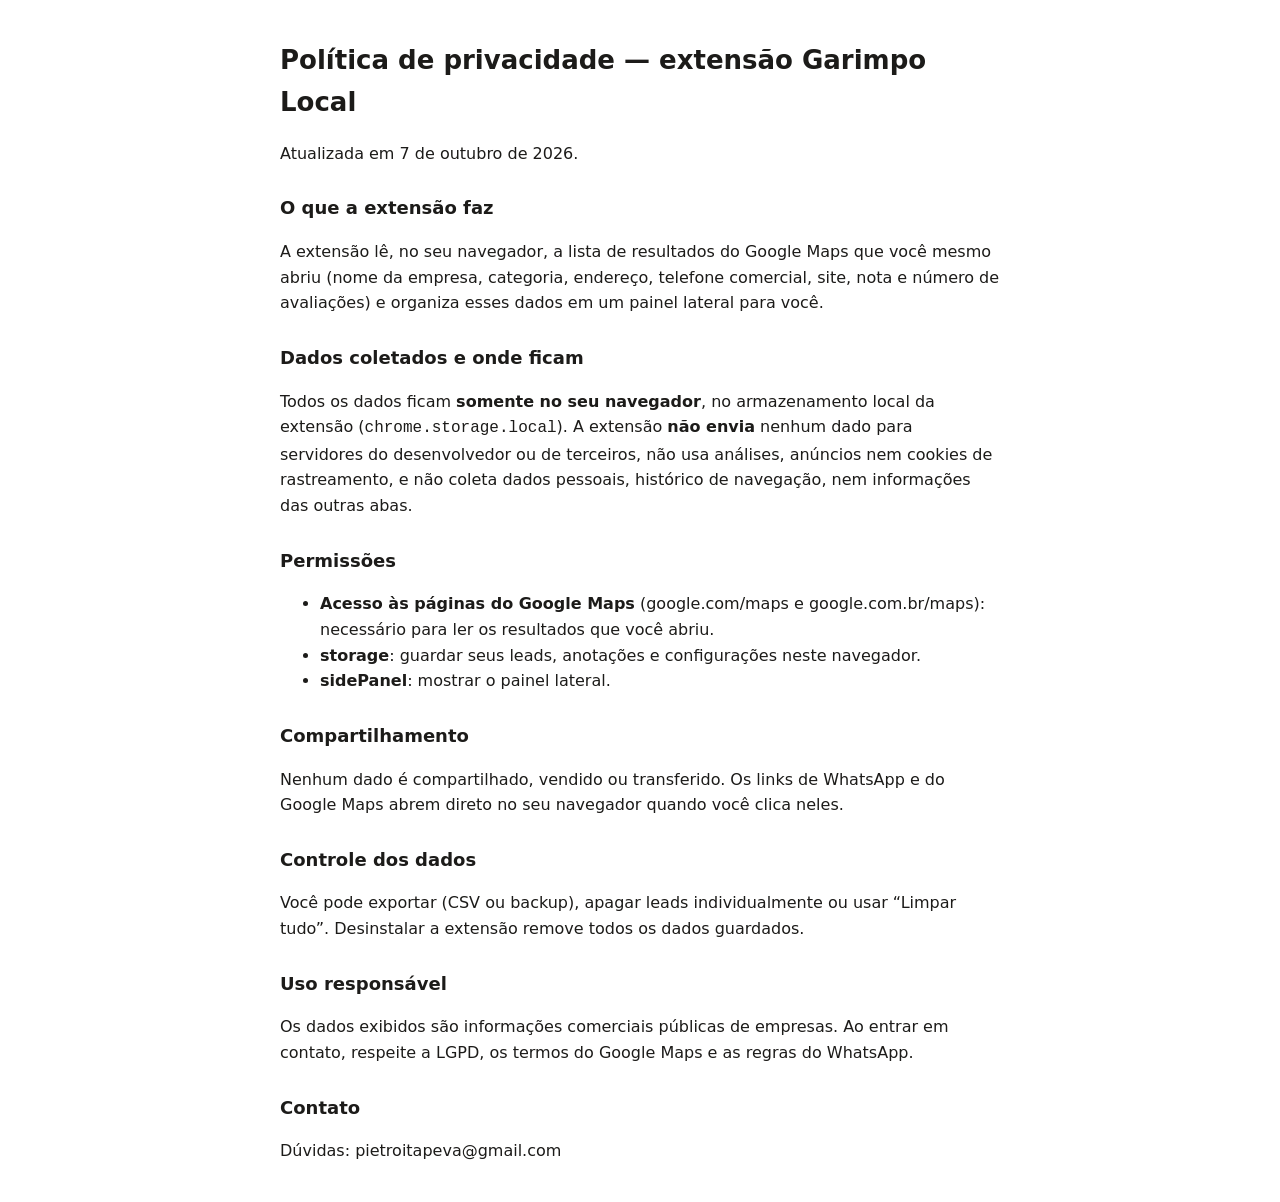
<file: privacidade.html>
<!doctype html>
<html lang="pt-BR"><head><meta charset="utf-8"><meta name="viewport" content="width=device-width,initial-scale=1">
<title>Política de privacidade — Garimpo Local</title>
<style>body{font:16px/1.6 system-ui,sans-serif;max-width:720px;margin:40px auto;padding:0 18px;color:#1c1b19}h1{font-size:26px}h2{font-size:18px;margin-top:28px}a{color:#b8421a}</style></head>
<body>
<h1>Política de privacidade — extensão Garimpo Local</h1>
<p>Atualizada em 7 de outubro de 2026.</p>
<h2>O que a extensão faz</h2>
<p>A extensão lê, no seu navegador, a lista de resultados do Google Maps que você mesmo abriu (nome da empresa, categoria, endereço, telefone comercial, site, nota e número de avaliações) e organiza esses dados em um painel lateral para você.</p>
<h2>Dados coletados e onde ficam</h2>
<p>Todos os dados ficam <b>somente no seu navegador</b>, no armazenamento local da extensão (<code>chrome.storage.local</code>). A extensão <b>não envia</b> nenhum dado para servidores do desenvolvedor ou de terceiros, não usa análises, anúncios nem cookies de rastreamento, e não coleta dados pessoais, histórico de navegação, nem informações das outras abas.</p>
<h2>Permissões</h2>
<ul>
<li><b>Acesso às páginas do Google Maps</b> (google.com/maps e google.com.br/maps): necessário para ler os resultados que você abriu.</li>
<li><b>storage</b>: guardar seus leads, anotações e configurações neste navegador.</li>
<li><b>sidePanel</b>: mostrar o painel lateral.</li>
</ul>
<h2>Compartilhamento</h2>
<p>Nenhum dado é compartilhado, vendido ou transferido. Os links de WhatsApp e do Google Maps abrem direto no seu navegador quando você clica neles.</p>
<h2>Controle dos dados</h2>
<p>Você pode exportar (CSV ou backup), apagar leads individualmente ou usar “Limpar tudo”. Desinstalar a extensão remove todos os dados guardados.</p>
<h2>Uso responsável</h2>
<p>Os dados exibidos são informações comerciais públicas de empresas. Ao entrar em contato, respeite a LGPD, os termos do Google Maps e as regras do WhatsApp.</p>
<h2>Contato</h2>
<p>Dúvidas: pietroitapeva@gmail.com</p>
</body></html>
</file>
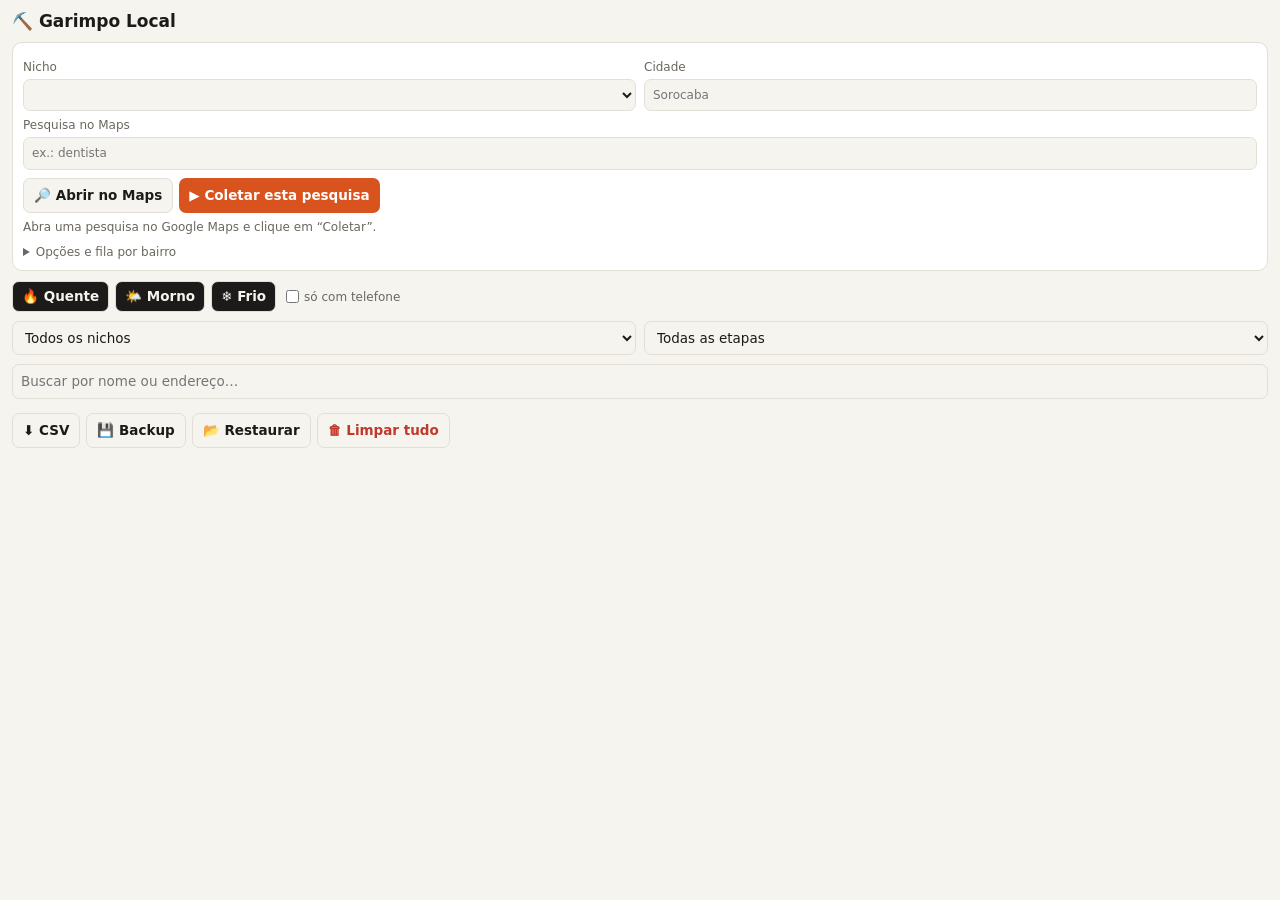
<file: extensao/panel.html>
<!doctype html>
<html lang="pt-BR">
<head>
<meta charset="utf-8">
<meta name="viewport" content="width=device-width,initial-scale=1">
<title>Garimpo Local</title>
<link rel="stylesheet" href="panel.css">
</head>
<body>
<header>
  <h1>⛏️ Garimpo Local</h1>
  <span id="count" class="muted"></span>
</header>

<section class="card" id="cfg">
  <div class="row2">
    <label>Nicho<select id="nicho"></select></label>
    <label>Cidade<input id="city" placeholder="Sorocaba"></label>
  </div>
  <label>Pesquisa no Maps<input id="query" placeholder="ex.: dentista"></label>
  <div class="btns">
    <button id="open" class="sec" type="button">🔎 Abrir no Maps</button>
    <button id="run" type="button">▶ Coletar esta pesquisa</button>
    <button id="stop" class="sec" type="button" hidden>⏹ Parar</button>
  </div>
  <div id="status" class="muted">Abra uma pesquisa no Google Maps e clique em “Coletar”.</div>
  <details>
    <summary>Opções e fila por bairro</summary>
    <label>Seu nome (para a mensagem)<input id="me" placeholder="Pietro"></label>
    <div class="row2">
      <label>Modo<select id="mode"><option value="detail">Detalhado (mais exato, mais lento)</option><option value="fast">Rápido (só a lista)</option></select></label>
      <label>Máx. por pesquisa<input id="max" type="number" min="10" max="200" value="60"></label>
    </div>
    <label>Bairros (um por linha) — a fila pesquisa “nicho em bairro, cidade” uma a uma
      <textarea id="bairros" rows="4" placeholder="Campolim&#10;Centro&#10;Éden&#10;Jardim Europa"></textarea></label>
    <div class="btns"><button id="queue" type="button">▶ Rodar fila de bairros</button></div>
    <label>Mensagem personalizada (opcional; use {nome} {eu} {cidade} {nicho})<textarea id="tpl" rows="4" placeholder="Deixe vazio para usar a mensagem do nicho"></textarea></label>
    <div class="btns"><button id="diag" class="sec" type="button">🩺 Diagnóstico da página</button></div>
    <pre id="diagout" hidden></pre>
  </details>
</section>

<section id="filters">
  <div class="chips">
    <button class="chip on" data-t="hot" type="button">🔥 Quente</button>
    <button class="chip on" data-t="warm" type="button">🌤️ Morno</button>
    <button class="chip on" data-t="cold" type="button">❄️ Frio</button>
    <label class="chk"><input type="checkbox" id="onlyPhone"> só com telefone</label>
  </div>
  <div class="row2">
    <select id="fNicho"><option value="">Todos os nichos</option></select>
    <select id="fStage"><option value="">Todas as etapas</option></select>
  </div>
  <input id="q" placeholder="Buscar por nome ou endereço…">
  <div class="btns">
    <button id="csv" class="sec" type="button">⬇ CSV</button>
    <button id="bak" class="sec" type="button">💾 Backup</button>
    <button id="restore" class="sec" type="button">📂 Restaurar</button>
    <button id="clear" class="danger" type="button">🗑 Limpar tudo</button>
    <input id="file" type="file" accept=".json" hidden>
  </div>
</section>

<main id="list"></main>
<script src="templates.js"></script>
<script src="lib.js"></script>
<script src="panel.js"></script>
</body>
</html>
</file>
<file: extensao/panel.css>
:root{--bg:#f6f4ef;--card:#fff;--ink:#1c1b19;--mut:#6b675f;--line:#e3dfd6;--acc:#d9531e;--hot:#ef6a3c;--warm:#f0a020;--cold:#8593a3;--wa:#1faa59}
@media (prefers-color-scheme:dark){:root{--bg:#161513;--card:#201f1c;--ink:#f1eee8;--mut:#a39e94;--line:#34322d}}
*{box-sizing:border-box}
body{margin:0;background:var(--bg);color:var(--ink);font:13.5px/1.4 system-ui,-apple-system,"Segoe UI",sans-serif;padding:10px 12px 40px}
header{display:flex;align-items:baseline;justify-content:space-between;margin-bottom:8px}
h1{font-size:17px;margin:0}
.muted{color:var(--mut);font-size:12px}
.card{background:var(--card);border:1px solid var(--line);border-radius:10px;padding:10px;margin-bottom:10px}
label{display:block;font-size:12px;color:var(--mut);margin:6px 0 0}
input,select,textarea{width:100%;margin-top:3px;padding:7px 8px;border:1px solid var(--line);border-radius:7px;background:var(--bg);color:var(--ink);font:inherit}
textarea{resize:vertical}
.row2{display:grid;grid-template-columns:1fr 1fr;gap:8px}
.btns{display:flex;flex-wrap:wrap;gap:6px;margin:8px 0 2px}
button{border:0;border-radius:7px;padding:7px 10px;font:inherit;font-weight:600;cursor:pointer;background:var(--acc);color:#fff}
button.sec{background:var(--bg);color:var(--ink);border:1px solid var(--line)}
button.danger{background:transparent;color:#c0392b;border:1px solid var(--line)}
button:focus-visible,input:focus-visible,select:focus-visible,textarea:focus-visible{outline:2px solid var(--acc);outline-offset:1px}
details{margin-top:8px}summary{cursor:pointer;color:var(--mut);font-size:12px}
pre{white-space:pre-wrap;font-size:11px;background:var(--bg);padding:8px;border-radius:7px;max-height:200px;overflow:auto}
#status{margin-top:6px}
#filters{margin-bottom:10px}
.chips{display:flex;flex-wrap:wrap;align-items:center;gap:6px;margin-bottom:6px}
.chip{background:var(--card);color:var(--mut);border:1px solid var(--line);padding:5px 9px}
.chip.on{background:var(--ink);color:var(--bg)}
.chk{display:flex;align-items:center;gap:5px;margin:0 0 0 4px}.chk input{width:auto;margin:0}
#filters select,#filters input#q{margin-bottom:6px}
.lead{background:var(--card);border:1px solid var(--line);border-left:4px solid var(--cold);border-radius:10px;padding:9px 10px;margin-bottom:8px}
.lead.hot{border-left-color:var(--hot)}.lead.warm{border-left-color:var(--warm)}
.top{display:flex;justify-content:space-between;gap:8px}
.top b{font-size:14px}
.tag{font-size:11px;font-weight:700;padding:2px 7px;border-radius:99px;color:#fff;background:var(--cold);white-space:nowrap;height:max-content}
.tag.hot{background:var(--hot)}.tag.warm{background:var(--warm);color:#2a2000}
.meta{color:var(--mut);font-size:12px;margin:3px 0}
.info{font-size:12.5px}
.acts{display:flex;flex-wrap:wrap;gap:6px;margin-top:7px}
.acts a,.acts button{font-size:12px;padding:5px 8px;border-radius:7px;text-decoration:none;font-weight:600;border:1px solid var(--line);background:var(--bg);color:var(--ink);cursor:pointer}
.acts a.wa{background:var(--wa);border-color:var(--wa);color:#fff}
.lead select{width:auto;margin:0;padding:4px 6px;font-size:12px}
.lead textarea{margin-top:6px;font-size:12px}
.empty{text-align:center;color:var(--mut);padding:24px 8px}

.acts a.ig{background:#e1306c;border-color:#e1306c;color:#fff}
.lead input[data-a=insta]{font-size:12px;padding:5px 7px;margin-top:6px}
</file>
